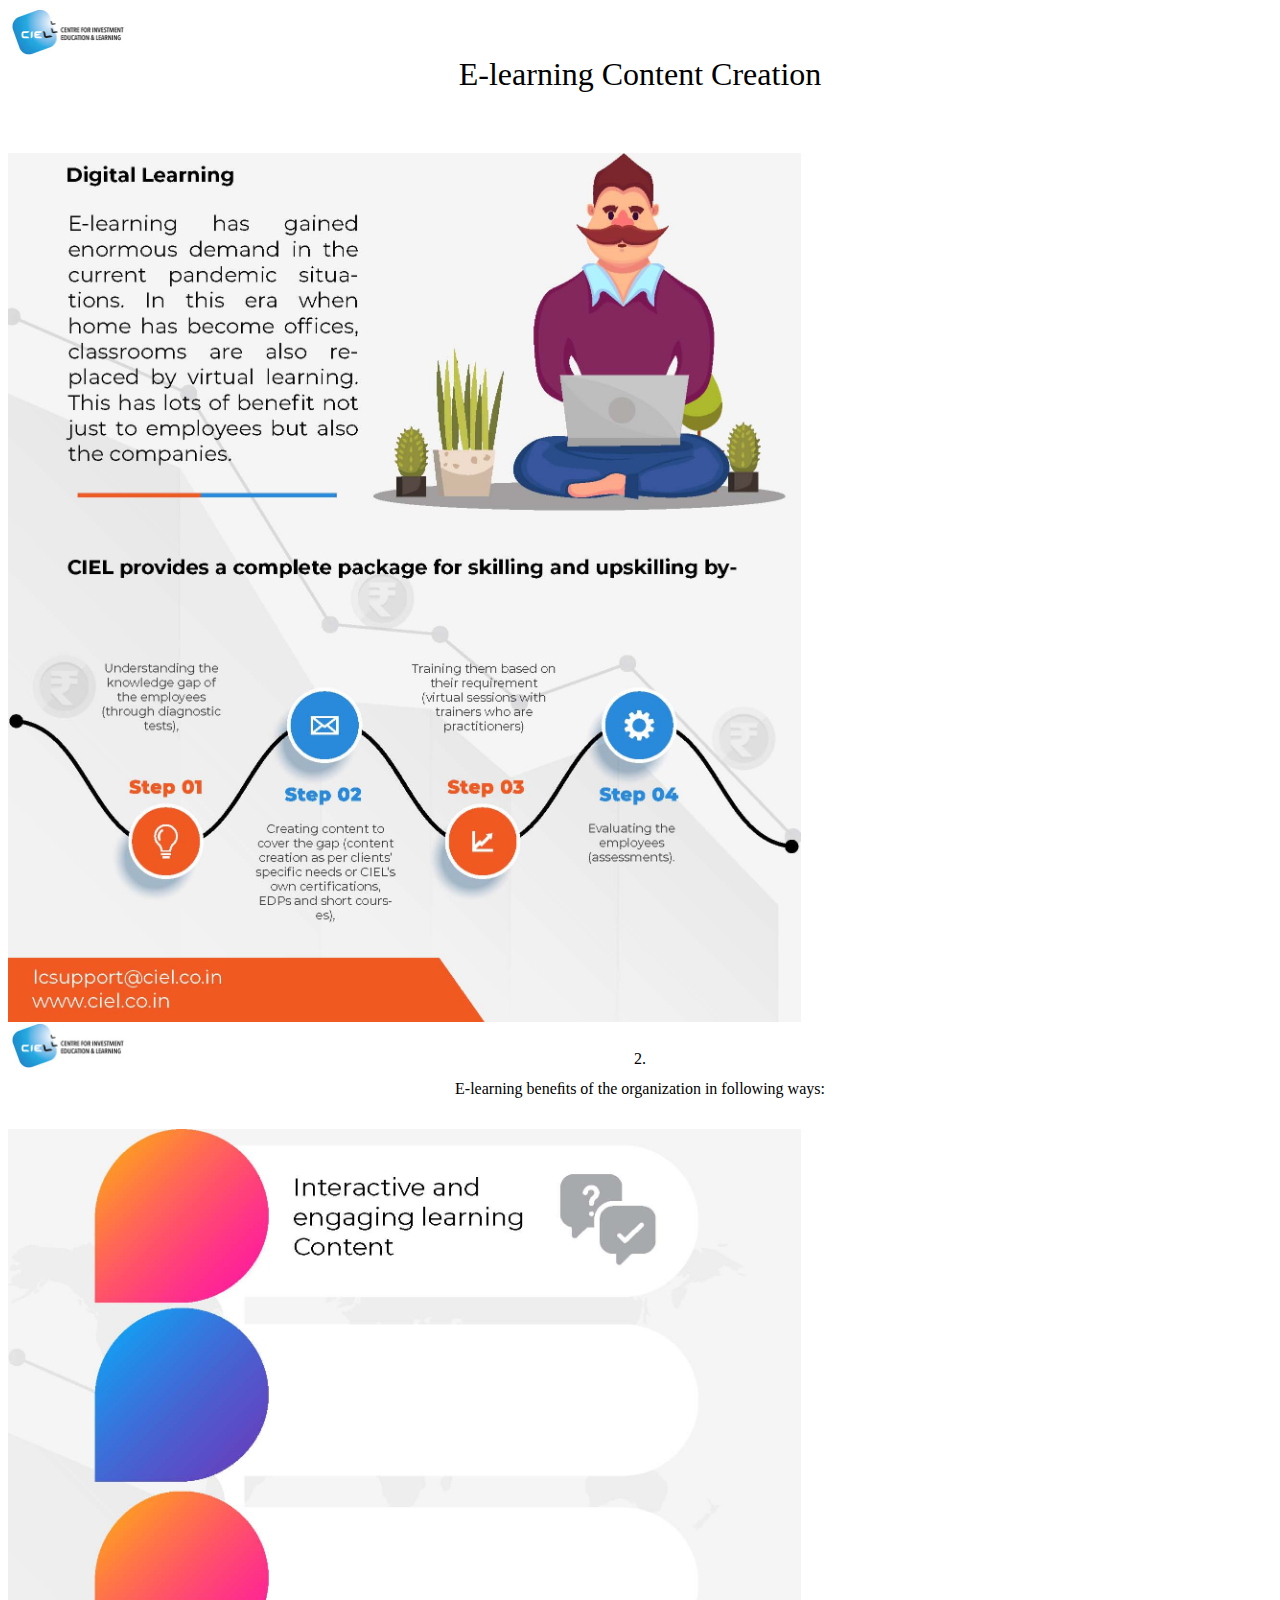
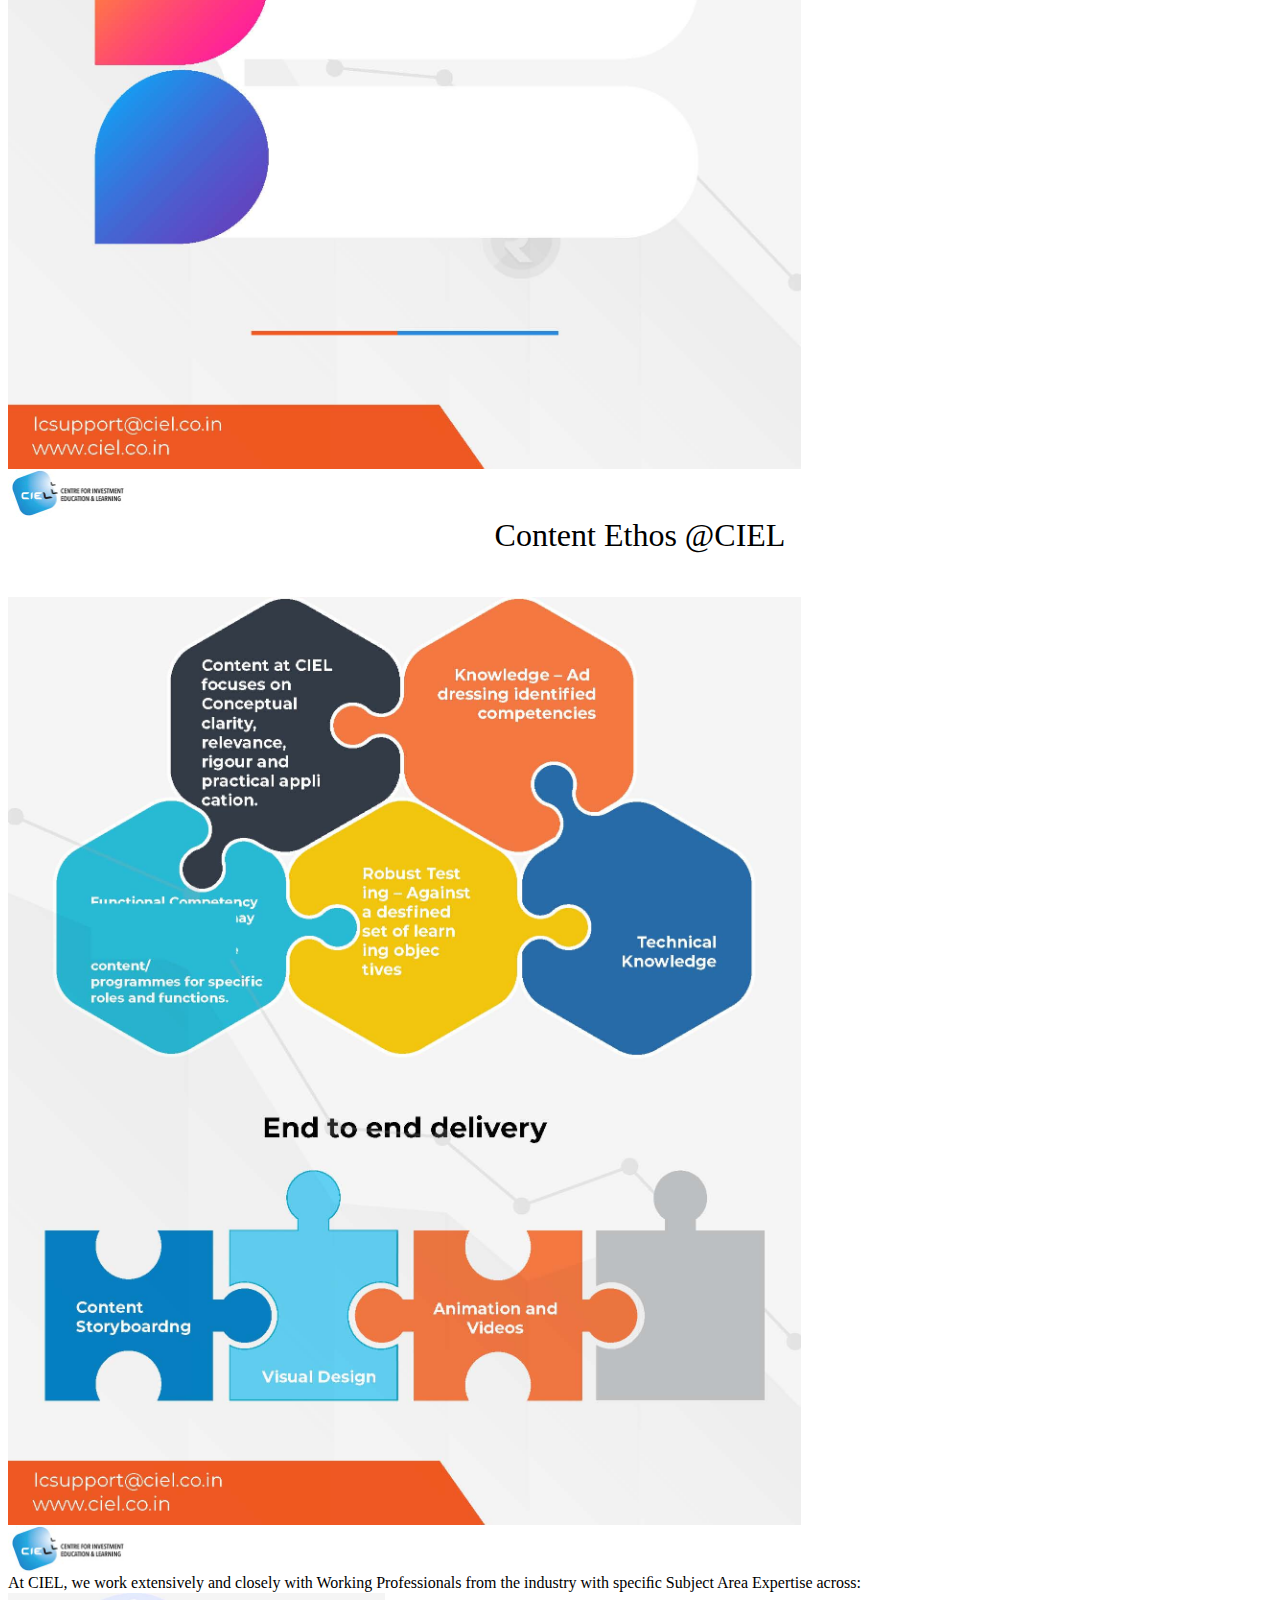
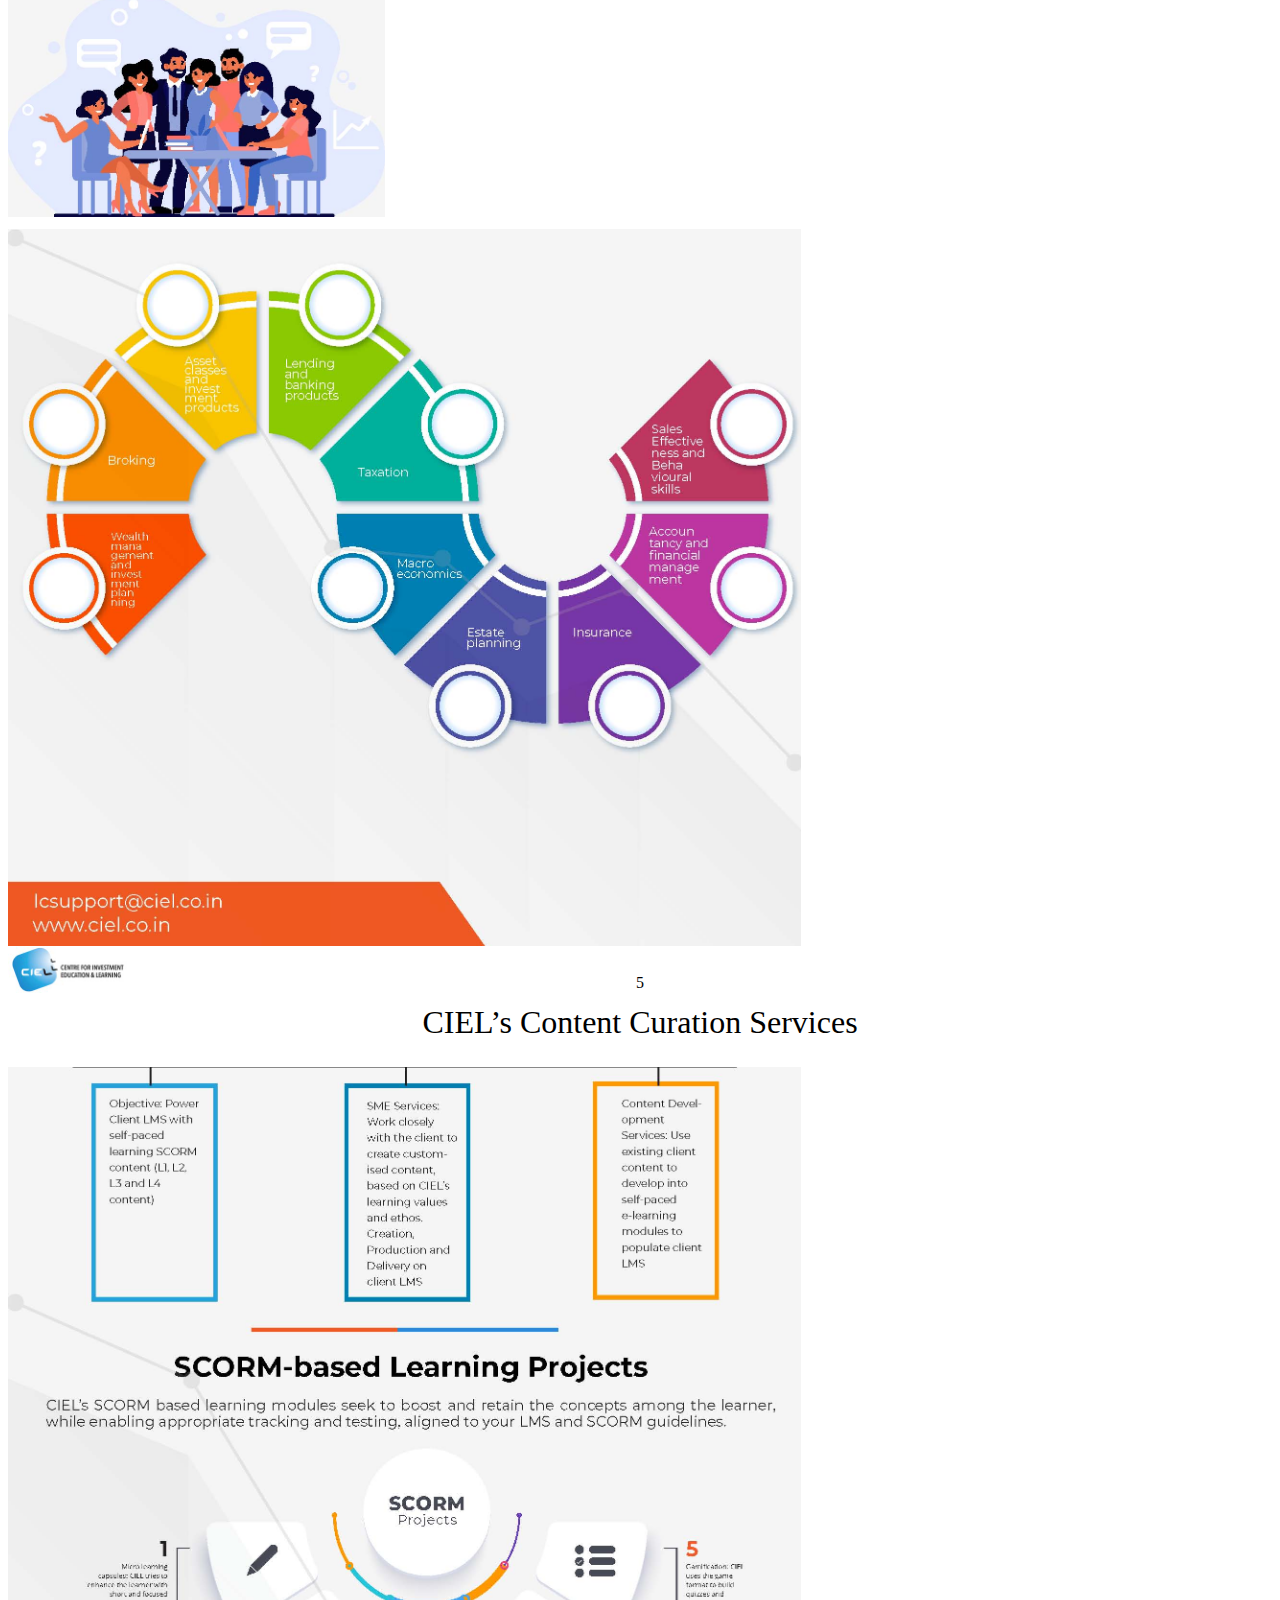
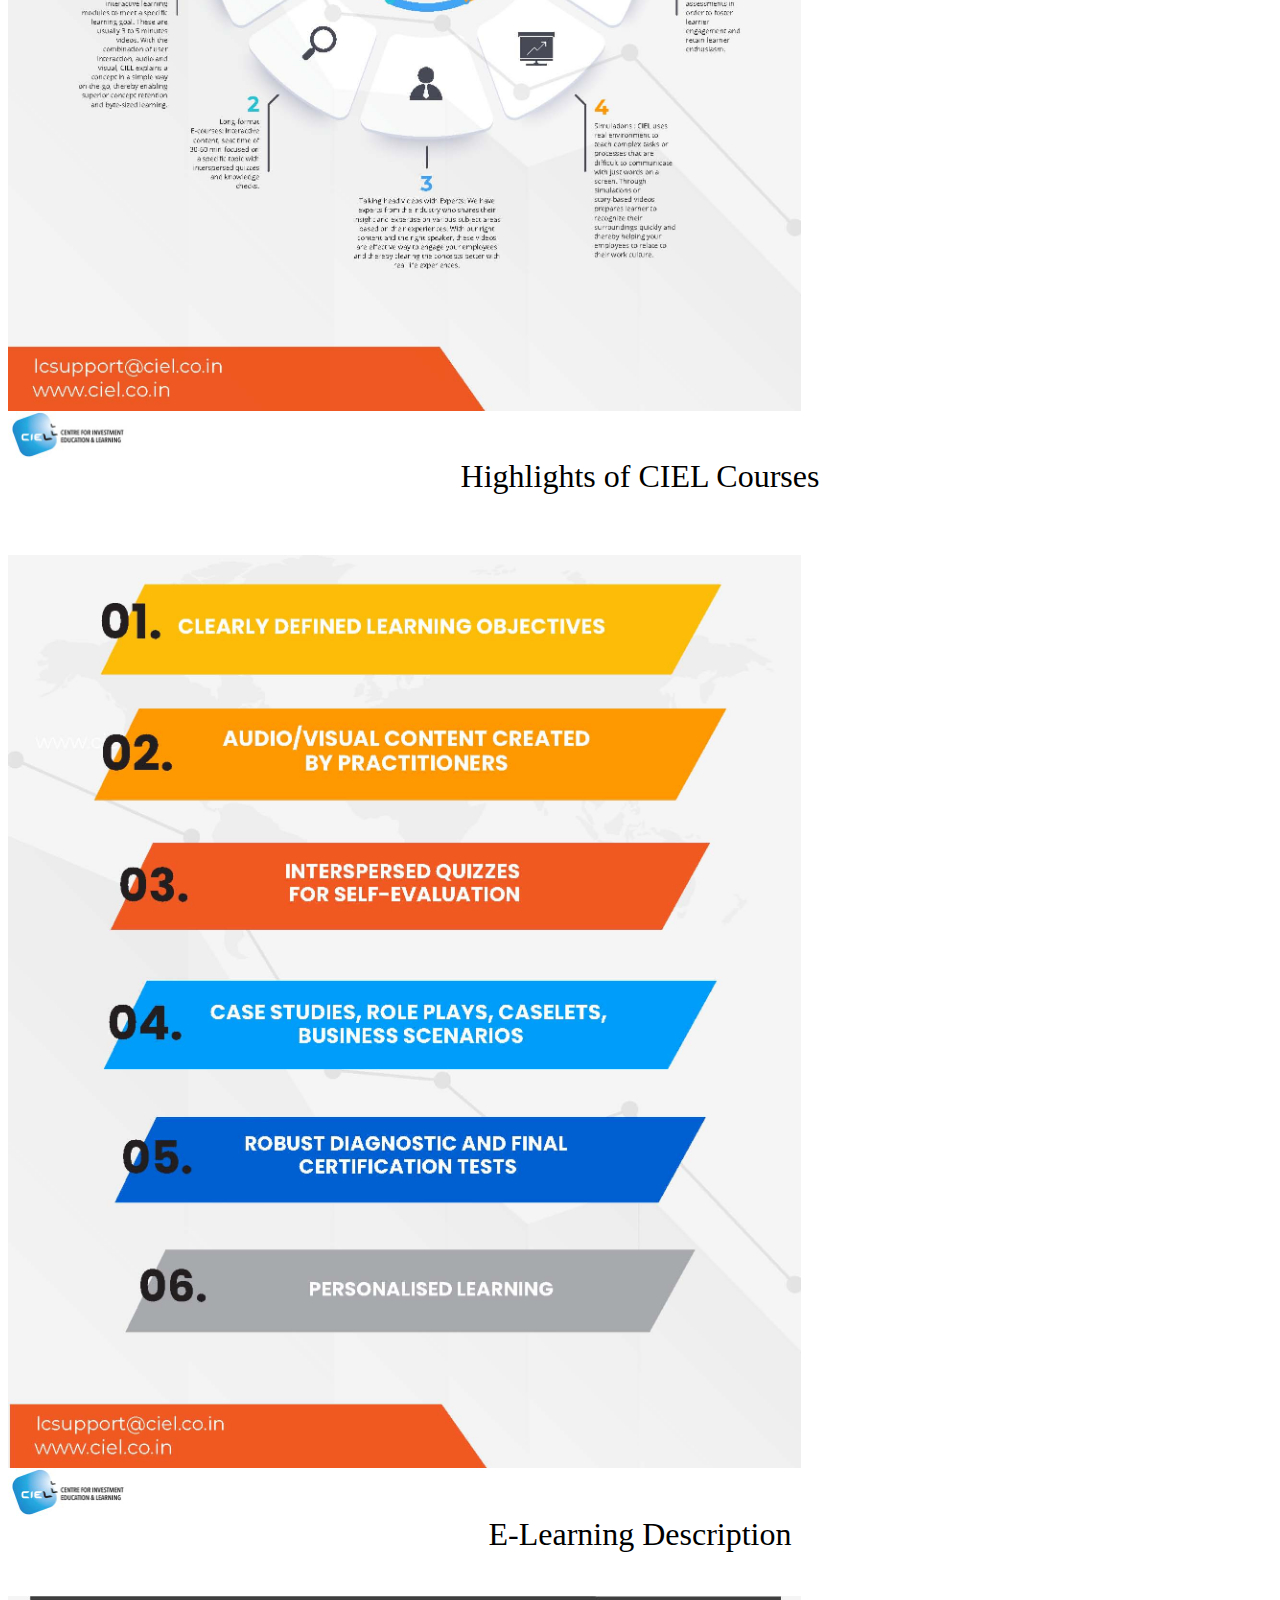
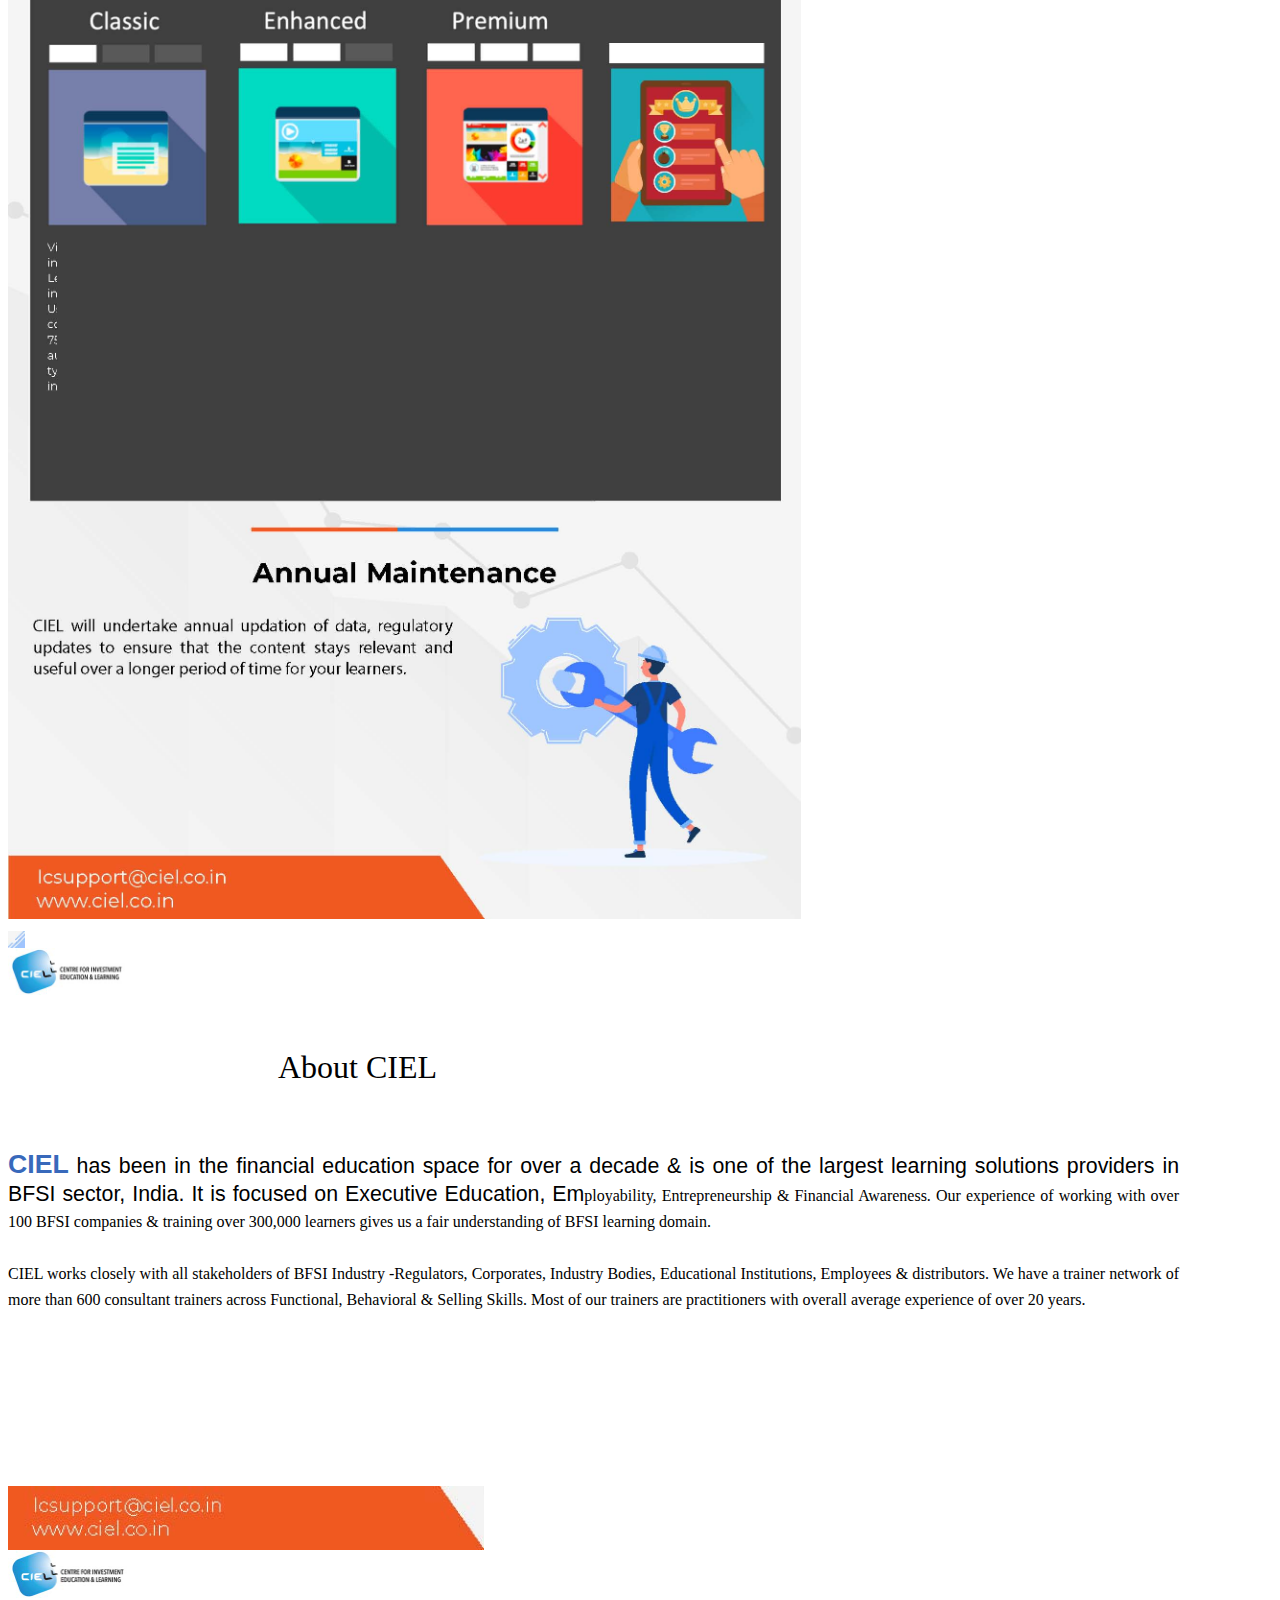
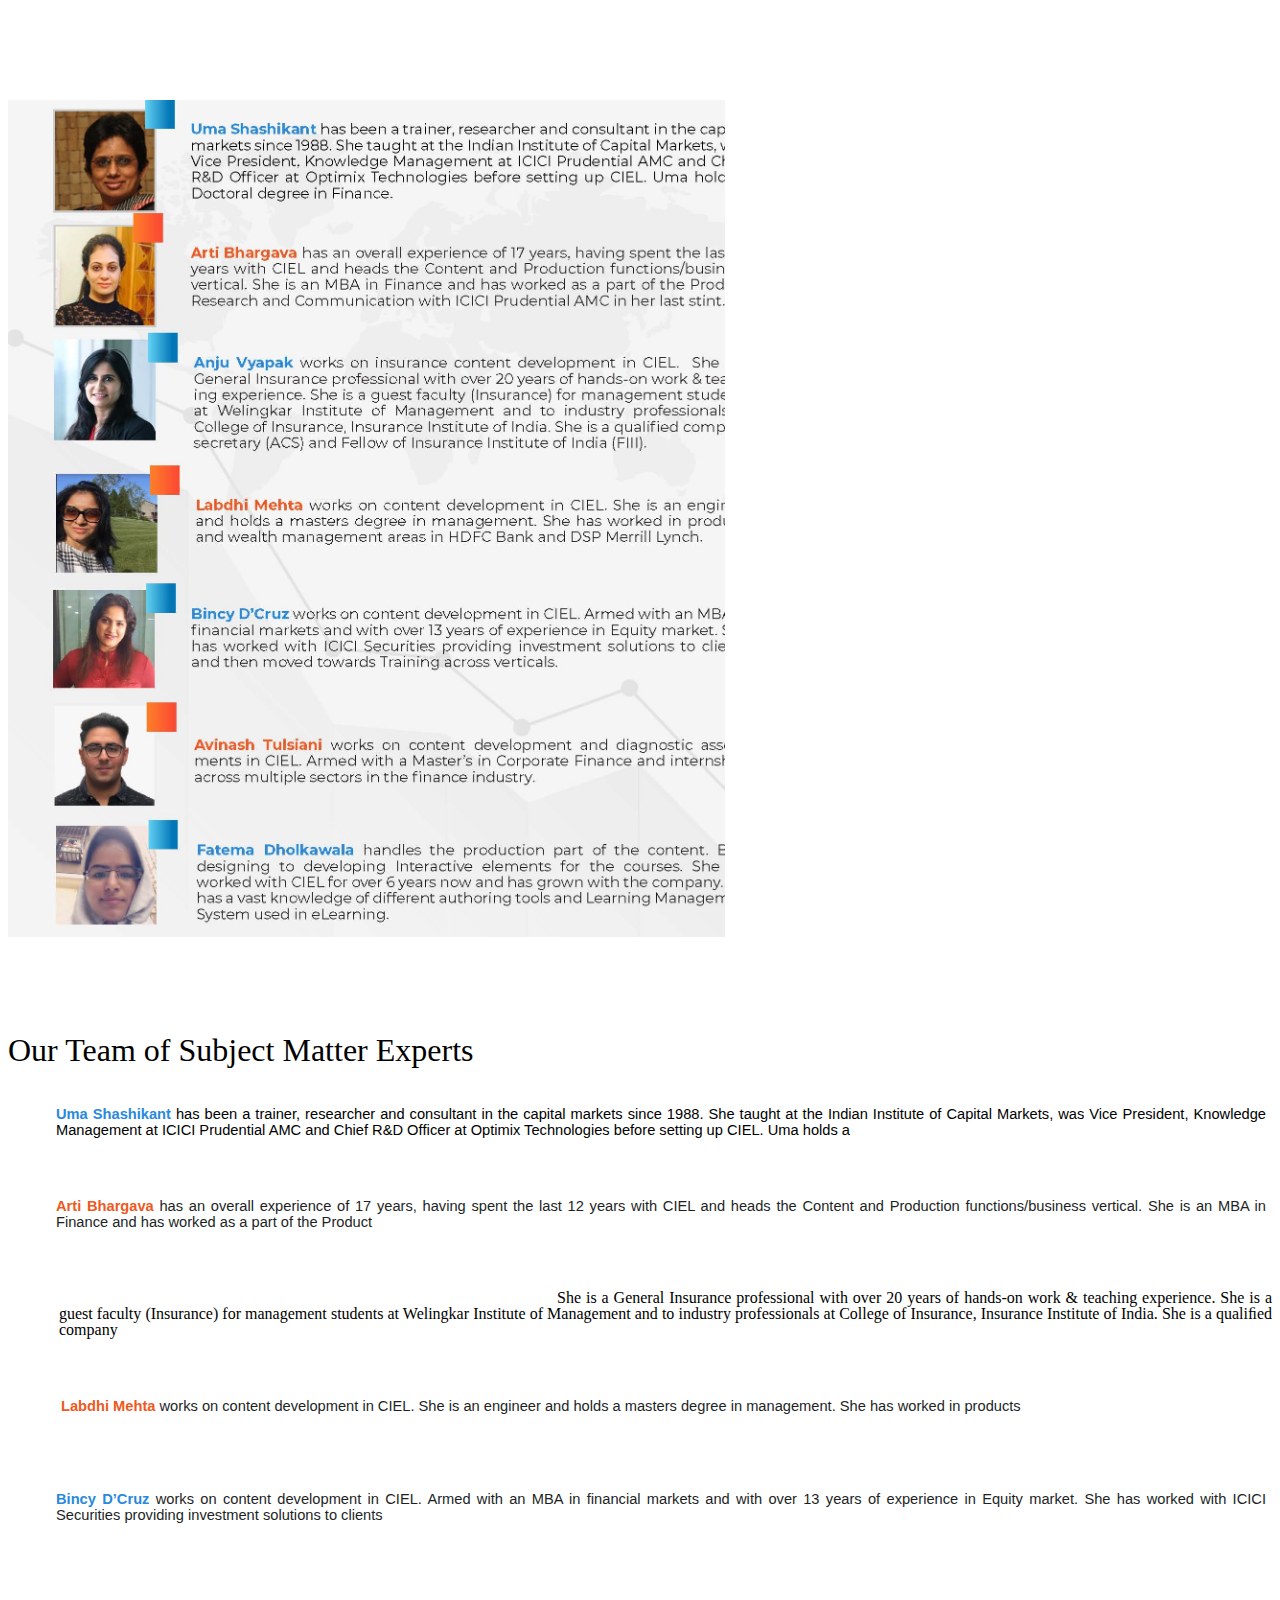
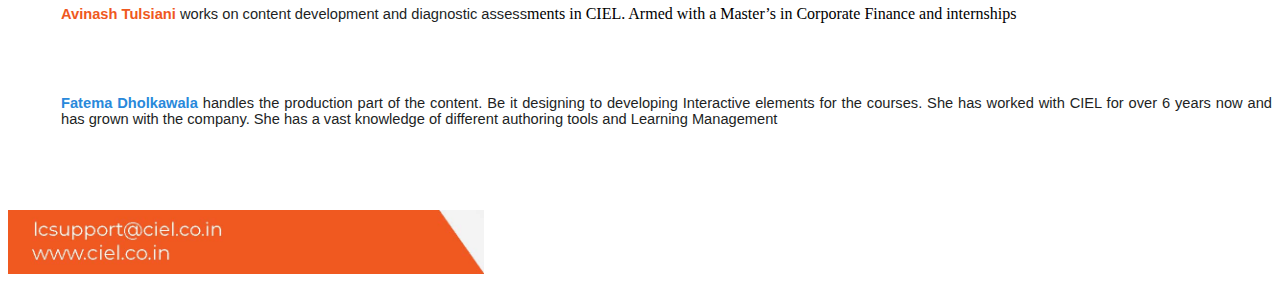
<file: Proposal_design 1 (1).html>
<!DOCTYPE html PUBLIC "-//W3C//DTD HTML 4.01//EN" "http://www.w3.org/TR/html40/strict.dtd">
<!-- Created from PDF via Acrobat SaveAsXML -->
<!-- Mapping table version: 28-February-2003 -->
<HTML>
<HEAD>
<META http-equiv="Content-Type" content="text/html; charset=UTF-8">
<STYLE type="text/css">
IMG {
 text-align:left;
 vertical-align:top;
 margin-bottom:0px;
 margin-top:0px;
 margin-right:0px;
 margin-left:0px;
 direction:ltr
}
DIV[class="Part"] {
 text-align:left;
 margin-bottom:0px;
 margin-top:0px;
 margin-right:0px;
 text-indent:0px;
 direction:ltr
}
H1 {
 text-align:center;
 margin-bottom:60px;
 margin-top:0px;
 margin-right:0px;
 text-indent:0px;
 direction:ltr
}
SPAN {
 font-style:normal;
 font-weight:normal
}
P {
 text-align:center;
 margin-bottom:12px;
 margin-top:0px;
 margin-right:0px;
 text-indent:0px;
 direction:ltr
}
DIV[class="Sect"] {
 text-align:left;
 margin-bottom:0px;
 margin-top:0px;
 margin-right:0px;
 text-indent:0px;
 direction:ltr
}
</STYLE>
<META
 name="dc.title"
 content="Proposal_design 1" >
<META
 name="dc.date"
 content="2021-06-09T16:30:36+06:30" >
<META
 name="dc.date.modified"
 content="2021-06-09T16:36:15+05:30" >
<META
 name="generator"
 content="Adobe Acrobat Exchange-Pro 9.0.0" >
</HEAD>
<BODY bgcolor=white text=black link=blue vlink=purple alink=fushia >
<IMG width=119 height=48 style="display:block; float:none" src="images/Proposal_design 1 (1)_img_0.jpg">
<DIV class="Part"
><H1>
<SPAN
>E-learning Content Creatio</SPAN
><SPAN
>n 
</SPAN
></H1>
<IMG width=793 height=869 style="display:block; float:none; text-align:center" src="images/Proposal_design 1 (1)_img_1.jpg">
<IMG width=119 height=47 style="display:block; float:none; margin-bottom:-19px" src="images/Proposal_design 1 (1)_img_0.jpg">
<P>
<SPAN
>2</SPAN
><SPAN
>. 
</SPAN
></P>
<P style="margin-bottom:31px">
<SPAN
>E-learning beneﬁts of the  organization in following ways</SPAN
><SPAN
>: 
</SPAN
></P>
<IMG width=793 height=940 style="display:block; float:none; text-align:center" src="images/Proposal_design 1 (1)_img_2.jpg">
<IMG width=119 height=48 style="display:block; float:none" src="images/Proposal_design 1 (1)_img_0.jpg">
<DIV class="Sect">
<H1 style="margin-bottom:43px">
<SPAN
>Content Ethos @CIE</SPAN
><SPAN
>L 
</SPAN
></H1>
<IMG width=793 height=928 style="display:block; float:none; text-align:center" src="images/Proposal_design 1 (1)_img_3.jpg">
<IMG width=119 height=47 style="display:block; float:none" src="images/Proposal_design 1 (1)_img_0.jpg">
<P style="text-align:left; margin-bottom:0px; line-height:21px">
<SPAN
>At CIEL, we work extensively and closely with Working Professionals from the industry with speciﬁc Subject Area Expertise across: </SPAN
></P>
<IMG width=377 height=224 style="display:block; float:none; text-align:right; margin-bottom:12px" src="images/Proposal_design 1 (1)_img_4.jpg">
<IMG width=793 height=717 style="display:block; float:none; text-align:center" src="images/Proposal_design 1 (1)_img_5.jpg">
<IMG width=119 height=47 style="display:block; float:none; margin-bottom:-19px" src="images/Proposal_design 1 (1)_img_0.jpg">
<P>
<SPAN
>5 
</SPAN
></P>
</DIV>
<DIV class="Sect">
<H1 style="margin-bottom:26px">
<SPAN
>CIEL’s Content Curation Service</SPAN
><SPAN
>s 
</SPAN
></H1>
<IMG width=793 height=944 style="display:block; float:none; text-align:center" src="images/Proposal_design 1 (1)_img_6.jpg">
<IMG width=119 height=47 style="display:block; float:none" src="images/Proposal_design 1 (1)_img_0.jpg">
</DIV>
<DIV class="Sect">
<H1>
<SPAN
>Highlights of CIEL Course</SPAN
><SPAN
>s 
</SPAN
></H1>
<IMG width=793 height=913 style="display:block; float:none; text-align:center" src="images/Proposal_design 1 (1)_img_7.jpg">
<IMG width=119 height=48 style="display:block; float:none" src="images/Proposal_design 1 (1)_img_0.jpg">
</DIV>
<DIV class="Sect">
<H1 style="margin-bottom:43px">
<SPAN
>E-Learning Descriptio</SPAN
><SPAN
>n 
</SPAN
></H1>
<IMG width=793 height=923 style="display:block; float:none; text-align:center; margin-bottom:12px" src="images/Proposal_design 1 (1)_img_8.jpg">
<IMG width=17 height=17 style="display:block; float:none; text-align:center" src="images/Proposal_design 1 (1)_img_9.jpg">
<IMG width=117 height=47 style="display:block; float:none; margin-bottom:54px" src="images/Proposal_design 1 (1)_img_0.jpg">
</DIV>
<DIV class="Sect">
<H1 style="text-align:justify; margin-bottom:65px; margin-left:270px">
<SPAN
>About CIEL </SPAN
></H1>
<P style="text-align:justify; margin-bottom:26px; margin-right:93px; line-height:26px">
<SPAN style="font-family:'sans-serif', 'Montserrat', sans-serif; font-size:20pt; font-weight:bold; color:#3869BB"
>CIEL</SPAN
><SPAN style="font-family:'sans-serif', 'Montserrat', sans-serif; font-size:16pt; font-weight:normal; color:#000000"
> has been in the ﬁnancial education space for over a decade &amp; is one of the largest learning solutions providers in BFSI sector, India. It is focused on Executive Education, Em</SPAN
><SPAN
></SPAN
><SPAN
>ployability, Entrepreneurship &amp; Financial Awareness. Our expe</SPAN
><SPAN
></SPAN
><SPAN
>rience of working with over 100 BFSI companies &amp; training over 300,000 learners gives us a fair understanding of BFSI learning domain. </SPAN
></P>
<P style="text-align:justify; margin-bottom:173px; margin-right:93px; line-height:26px">
<SPAN
>CIEL works closely with all stakeholders of BFSI Industry -Regulators, Corporates, Industry Bodies, Educational Institutions, Employees &amp; distributors. We have a trainer network of more than 600 consultant trainers across Functional, Behavioral &amp; Selling Skills. Most of our train</SPAN
><SPAN
></SPAN
><SPAN
>ers are practitioners with overall average experience of over 20 years. </SPAN
></P>
<IMG width=476 height=64 style="display:block; float:none" src="images/Proposal_design 1 (1)_img_10.jpg">
<IMG width=119 height=48 style="display:block; float:none; margin-bottom:102px" src="images/Proposal_design 1 (1)_img_0.jpg">
<IMG width=717 height=837 style="display:block; float:none; text-align:center; margin-bottom:95px" src="images/Proposal_design 1 (1)_img_11.jpg">
</DIV>
<DIV class="Sect">
<H1 style="text-align:justify; margin-bottom:37px">
<SPAN
>Our Team of Subject Matter Experts </SPAN
></H1>
<P style="text-align:justify; margin-bottom:60px; margin-right:6px; margin-left:48px; line-height:16px">
<SPAN style="font-family:'sans-serif', 'Montserrat', sans-serif; font-size:11pt; font-weight:bold; color:#2989DB"
>Uma Shashikant </SPAN
><SPAN style="font-family:'sans-serif', 'Montserrat', sans-serif; font-size:11pt; font-weight:normal; color:#000000"
>has been a trainer, researcher and consultant in the capital markets since 1988. She taught at the Indian Institute of Capital Markets, was Vice President, Knowledge Management at ICICI Prudential AMC and Chief R&amp;D Ofﬁcer at Optimix Technologies before setting up CIEL. Uma holds a </SPAN
></P>
<P style="text-align:justify; margin-bottom:60px; margin-right:6px; margin-left:48px; line-height:16px">
<SPAN style="font-family:'sans-serif', 'Montserrat', sans-serif; font-size:11pt; font-weight:bold; color:#EF5821"
>Arti Bhargava </SPAN
><SPAN style="font-family:'sans-serif', 'Montserrat', sans-serif; font-size:11pt; font-weight:normal; color:#221F1F"
>has an overall experience of 17 years, having spent the last 12 years with CIEL and heads the Content and Production functions/business vertical. She is an MBA in Finance and has worked as a part of the Product </SPAN
></P>
<P style="text-align:justify; margin-bottom:60px; margin-left:51px; text-indent:498px; line-height:16px">
<SPAN
>She is a General Insurance professional with over 20 years of hands-on work &amp; teach</SPAN
><SPAN
></SPAN
><SPAN
>ing experience. She is a guest faculty (Insurance) for management students at Welingkar Institute of Management and to industry professionals at College of Insurance, Insurance Institute of India. She is a qualiﬁed company </SPAN
></P>
<P style="text-align:justify; margin-bottom:77px; margin-left:53px; line-height:16px">
<SPAN style="font-family:'sans-serif', 'Montserrat', sans-serif; font-size:11pt; font-weight:bold; color:#EF5821"
>Labdhi Mehta </SPAN
><SPAN style="font-family:'sans-serif', 'Montserrat', sans-serif; font-size:11pt; font-weight:normal; color:#221F1F"
>works on content development in CIEL. She is an engineer and holds a masters degree in management. She has worked in products </SPAN
></P>
<P style="text-align:justify; margin-bottom:83px; margin-right:6px; margin-left:48px; line-height:16px">
<SPAN style="font-family:'sans-serif', 'Montserrat', sans-serif; font-size:11pt; font-weight:bold; color:#2989DB"
>Bincy D’Cruz </SPAN
><SPAN style="font-family:'sans-serif', 'Montserrat', sans-serif; font-size:11pt; font-weight:normal; color:#221F1F"
>works on content development in CIEL. Armed with an MBA in ﬁnancial markets and with over 13 years of experience in Equity market. She has worked with ICICI Securities providing investment solutions to clients </SPAN
></P>
<P style="text-align:justify; margin-bottom:73px; margin-left:53px; line-height:16px">
<SPAN style="font-family:'sans-serif', 'Montserrat', sans-serif; font-size:11pt; font-weight:bold; color:#EF5821"
>Avinash Tulsiani </SPAN
><SPAN style="font-family:'sans-serif', 'Montserrat', sans-serif; font-size:11pt; font-weight:normal; color:#221F1F"
>works on content development and diagnostic assess</SPAN
><SPAN
></SPAN
><SPAN
>ments in CIEL. Armed with a Master’s in Corporate Finance and internships </SPAN
></P>
<P style="text-align:justify; margin-bottom:83px; margin-left:53px; line-height:16px">
<SPAN style="font-family:'sans-serif', 'Montserrat', sans-serif; font-size:11pt; font-weight:bold; color:#2989DB"
>Fatema Dholkawala </SPAN
><SPAN style="font-family:'sans-serif', 'Montserrat', sans-serif; font-size:11pt; font-weight:normal; color:#221F1F"
>handles the production part of the content. Be it designing to developing Interactive elements for the courses. She has worked with CIEL for over 6 years now and has grown with the company. She has a vast knowledge of different authoring tools and Learning Management </SPAN
></P>
<IMG width=476 height=64 style="display:block; float:none" src="images/Proposal_design 1 (1)_img_12.jpg">
</DIV>
</DIV>
</BODY>
</HTML>
</file>
